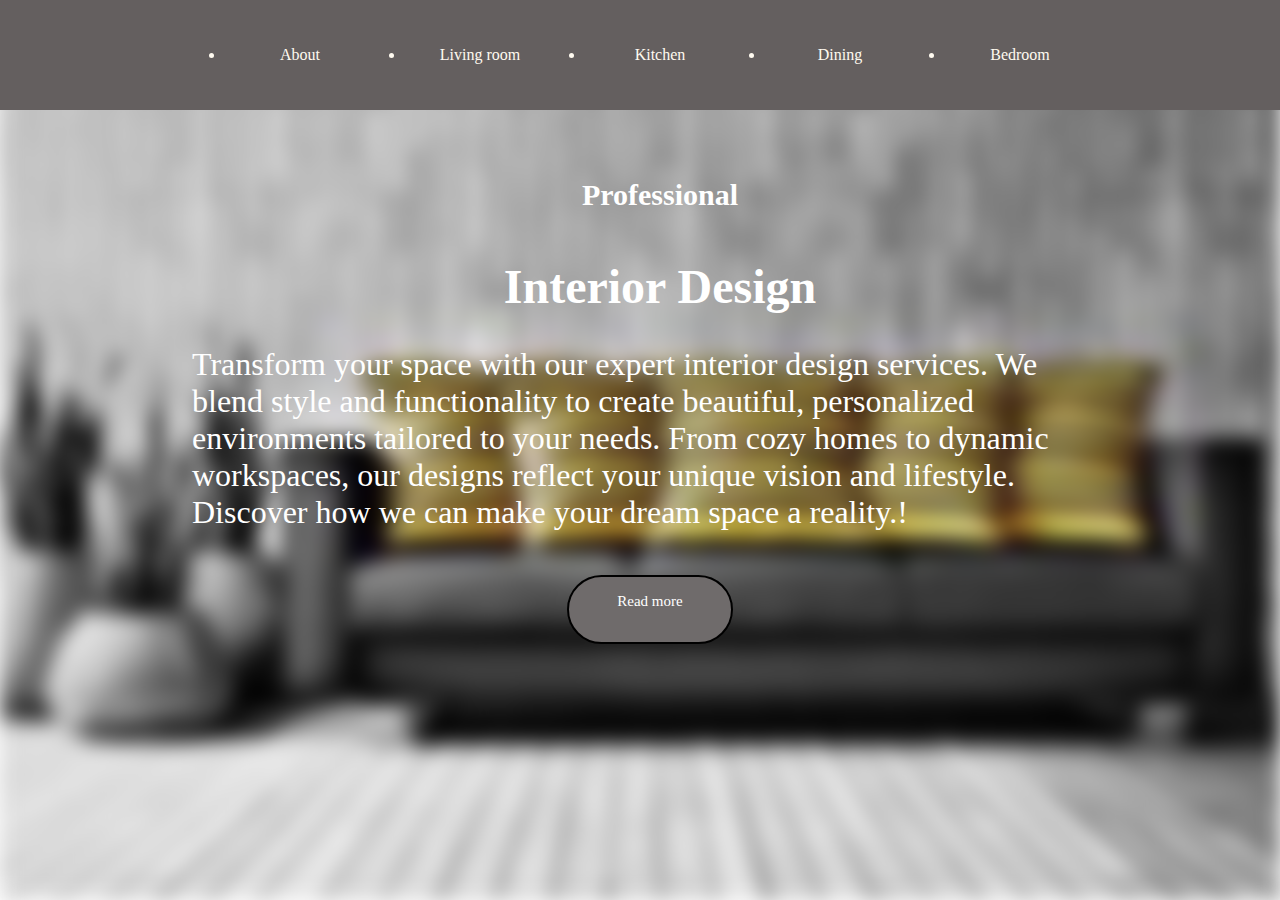
<file: intenship/landing page/index.html>
<html>
<head>
  <!-- <style>
     ul li{
      list-style-type:none;
     }
  </style> -->
  <style>
    body {
            position: relative;
            height: 100vh;
            width: 100vw;
            margin: 0;
            padding: 0;
            overflow: hidden;
            font-family: Arial, sans-serif;
        }

        body::before {
            content: '';
            position: absolute;
            top: 0;
            left: 0;
            width: 100%;
            height: 100%;
            background: url('./page.jpg') no-repeat center center;
            background-size: cover;
            filter: blur(10px); /* Adjust the blur amount here */
            z-index: -1;
        }

        .content {
            position: relative;
            z-index: 1;
            padding: 20px;
            color: #fff; /* Text color for better visibility against the blurred background */
            text-align: center;
        }
  </style>
  <style>
    h2{line-height: 0px;}
  </style>

<link rel = "stylesheet" href="style.css">
</head>
<body>
<div class="menu-bar">     
<ul>
<li>About</li>
<li>Living room</li>
<li>Kitchen</li>
<li>Dining</li>
<li>Bedroom</li>
 
</ul>
</div>
  <div>
  <ul>
    <h1 class = "paragraph">Professional</h1>
    <h1 class = "paragraph2">Interior Design</h1>
  </div>
</ul>
<div>
  <p class = "paragraph5">Transform your space with our expert interior design services. 
    We blend style and functionality to create beautiful, personalized environments tailored to your needs.
     From cozy homes to dynamic workspaces, our designs reflect your unique vision and lifestyle. 
     Discover how we can make your dream space a reality.!</p>
</div>

<div class="button">
<button class="button1">Read more</button>
</div>
</body>
</html>
</file>
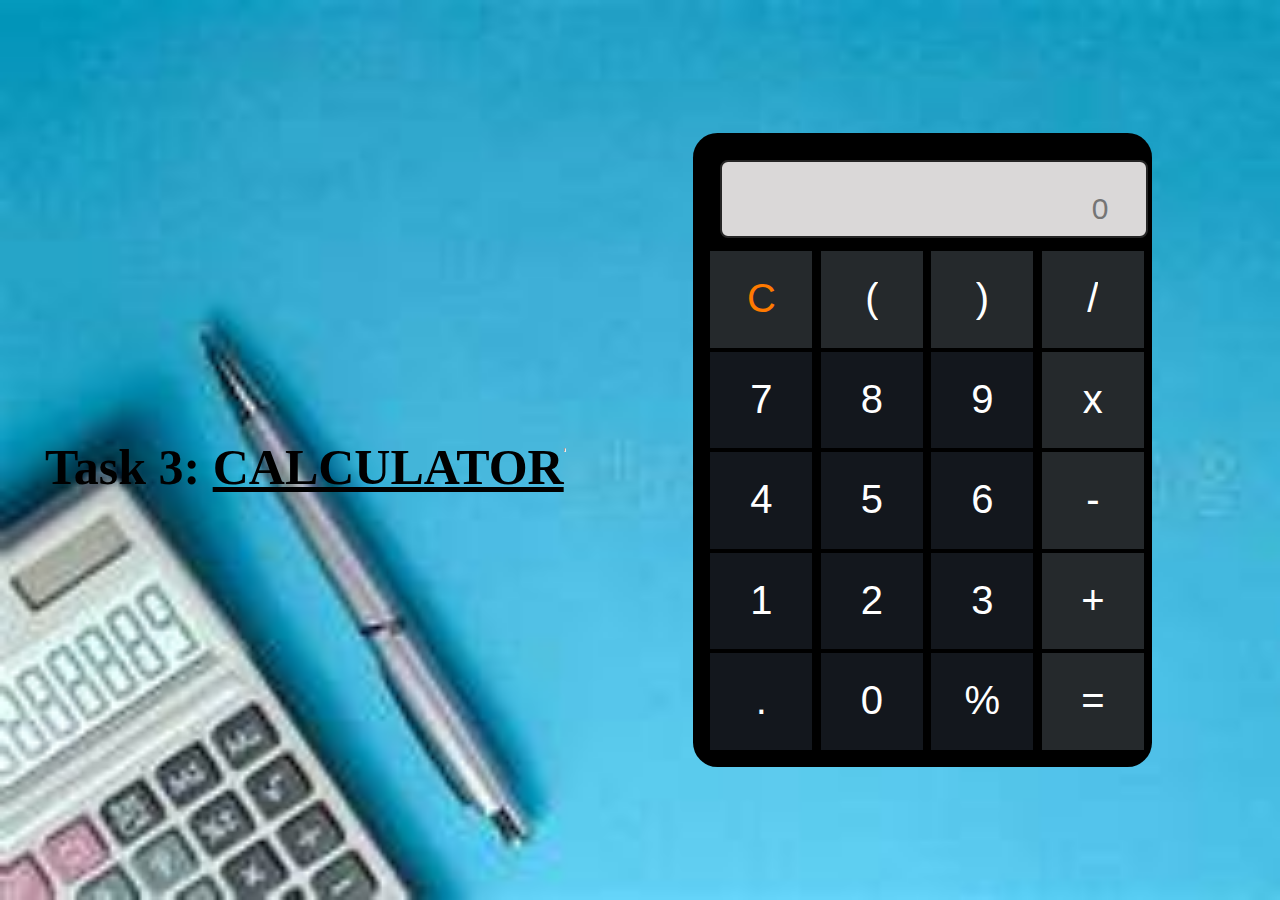
<file: intenship/calculator/calculator.html>
<!DOCTYPE html>
<html lang="en">
    
<head>
    <meta charset="UTF-8">
    <meta http-equiv="X-UA-Compatible" content="IE=edge">
    <meta name="viewport" content="width=device-width, initial-scale=1.0">
    <title>Calculator</title>
    <link rel="stylesheet" type="text/css" href="style.css">
</head>
<body>
    
    <h1>Task 3: <u>CALCULATOR</u></h1>
    <br/> <br/><hr /> <br /> <br/> 

    <div id="container" class="container">
        <form name="calculator">
            <div class="wrapper">
                    <!-- Input Section -->
                <div class="InputArea">
                    <input id="inputBox" type="text" name="userInput" placeholder="0" disabled/>
                </div>
                <!-- Button Section -->
                <div class="buttons">

                    <div class="btnC btnr1">
                        <input id="ButtonC" type="button" value="C" />
                    </div>
                    <div class="btnMod btnr1">
                        <input id="Button(" type="button" value="(" />
                    </div>
                    <div class="btnSign btnr1">
                        <input id="Button)" type="button" value=")" />
                    </div>
                    <div class="btnD btnr1">
                        <input id="Button/" type="button" value="/" />
                    </div>
                    <div class="btn7 btnr2">
                        <input id="Button7" type="button" value="7" />
                    </div>
                    <div class="btn8 btnr2">
                        <input id="Button8" type="button" value="8" />
                    </div>
                    <div class="btn9 btnr2">
                        <input id="Button9" type="button" value="9" />
                    </div>
                    <div class="btnX btnr1">
                        <input id="Button*" type="button" value="x" />
                    </div>
                    <div class="btn4 btnr2">
                        <input id="Button4" type="button" value="4" />
                    </div>
                    <div class="btn5 btnr2">
                        <input id="Button5" type="button" value="5" />
                    </div>
                    <div class="btn6 btnr2">
                        <input id="Button6" type="button" value="6" />
                    </div>
                    <div class="btnM btnr1">
                        <input id="Button-" type="button" value="-" />
                    </div>
                    <div class="btn1 btnr2">
                        <input id="Button1" type="button" value="1" />
                    </div>
                    <div class="btn2 btnr2">
                        <input id="Button2" type="button" value="2" />
                    </div>
                    <div class="btn3 btnr2">
                        <input id="Button3" type="button" value="3" />
                    </div>
                    <div class="btnAdd btnr1">
                        <input id="Button+" type="button" value="+" />
                    </div>
                    <div class="btnDecimal btnr2">
                        <input id="Button." type="button" value="." />
                    </div>
                    <div class="btn0 btnr2">
                        <input id="Button0" type="button" value="0" />
                    </div>
                    <div class="btnBack btnr2">
                        <input id="Button%" type="button" value="%" />
                    </div>
                    <div class="btnEq btnr1">
                        <input id="Button=" type="button" value="=" />
                    </div>
                </div>
            </div>
        </form>
        <br/>
        <br/>
        <br/>
    </div>
    <script type="text/javascript" src="script.js"></script>
    
    
</body>

</html>
</file>
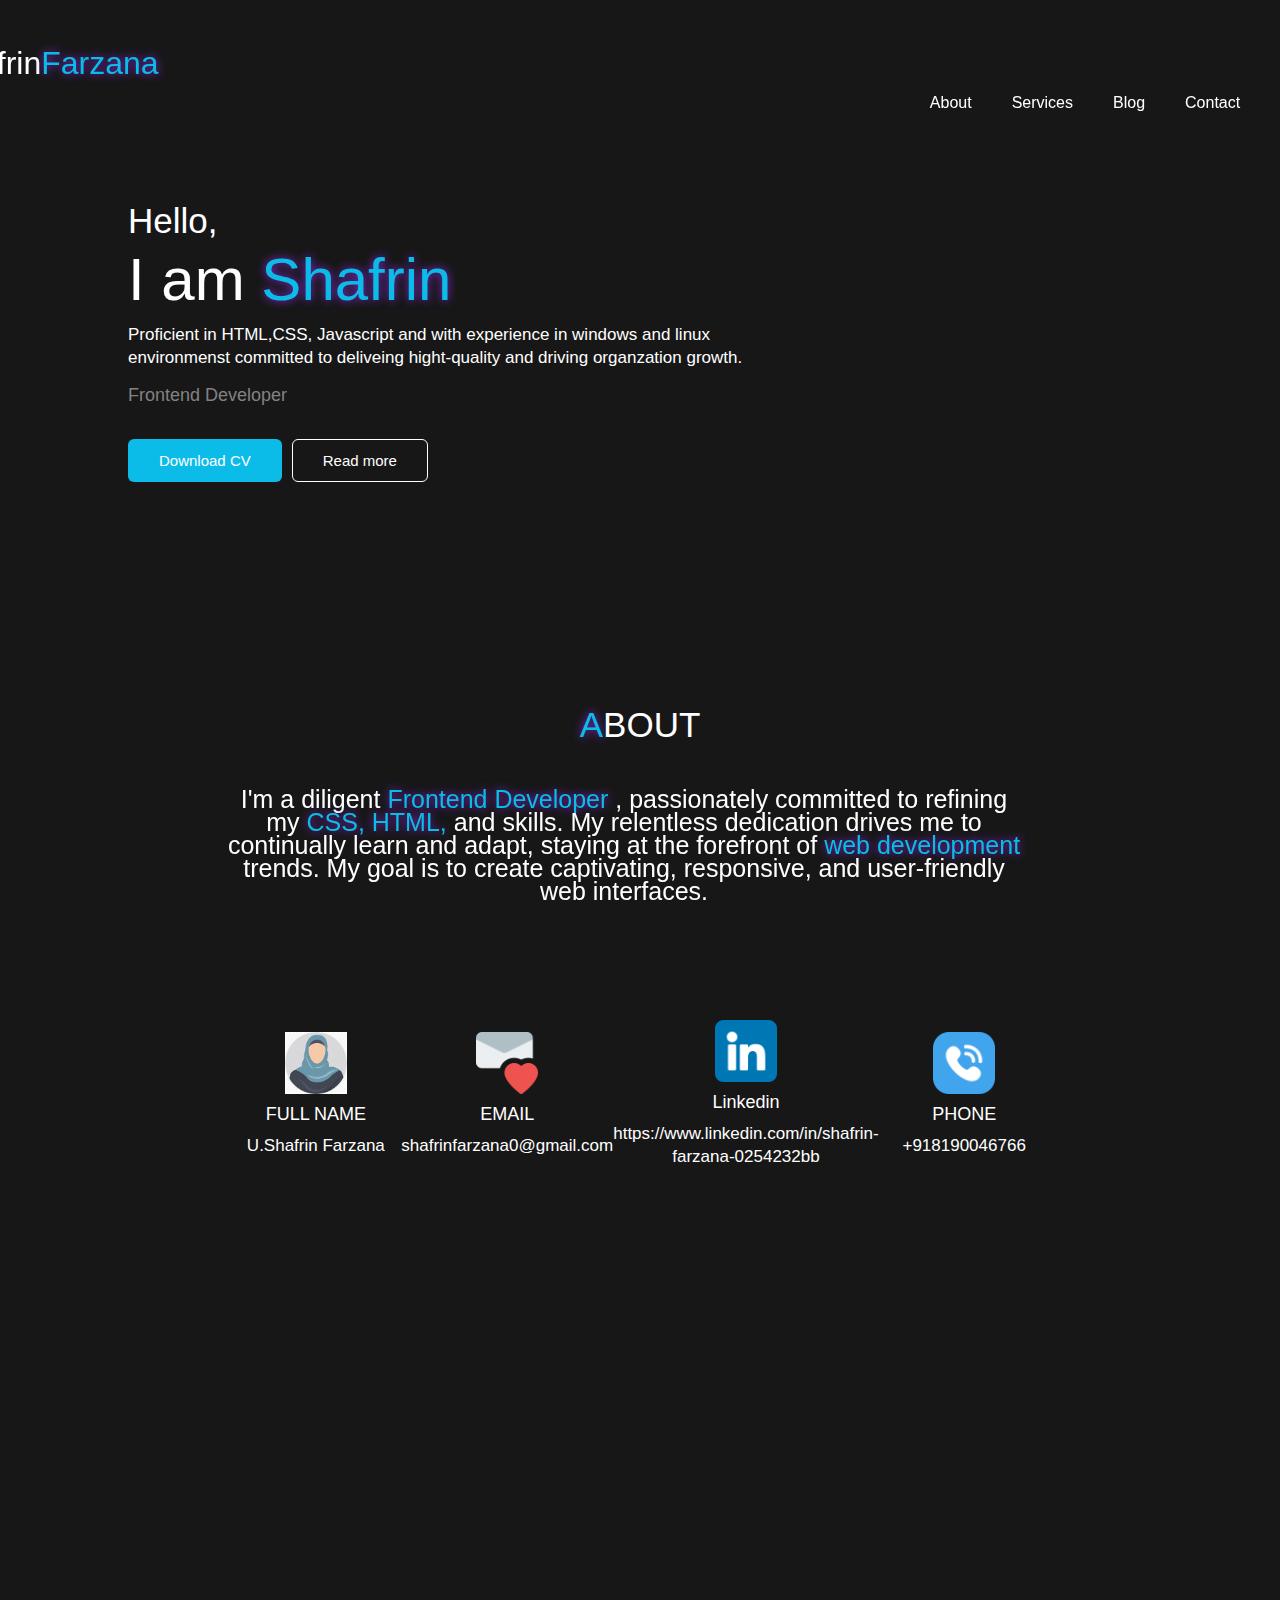
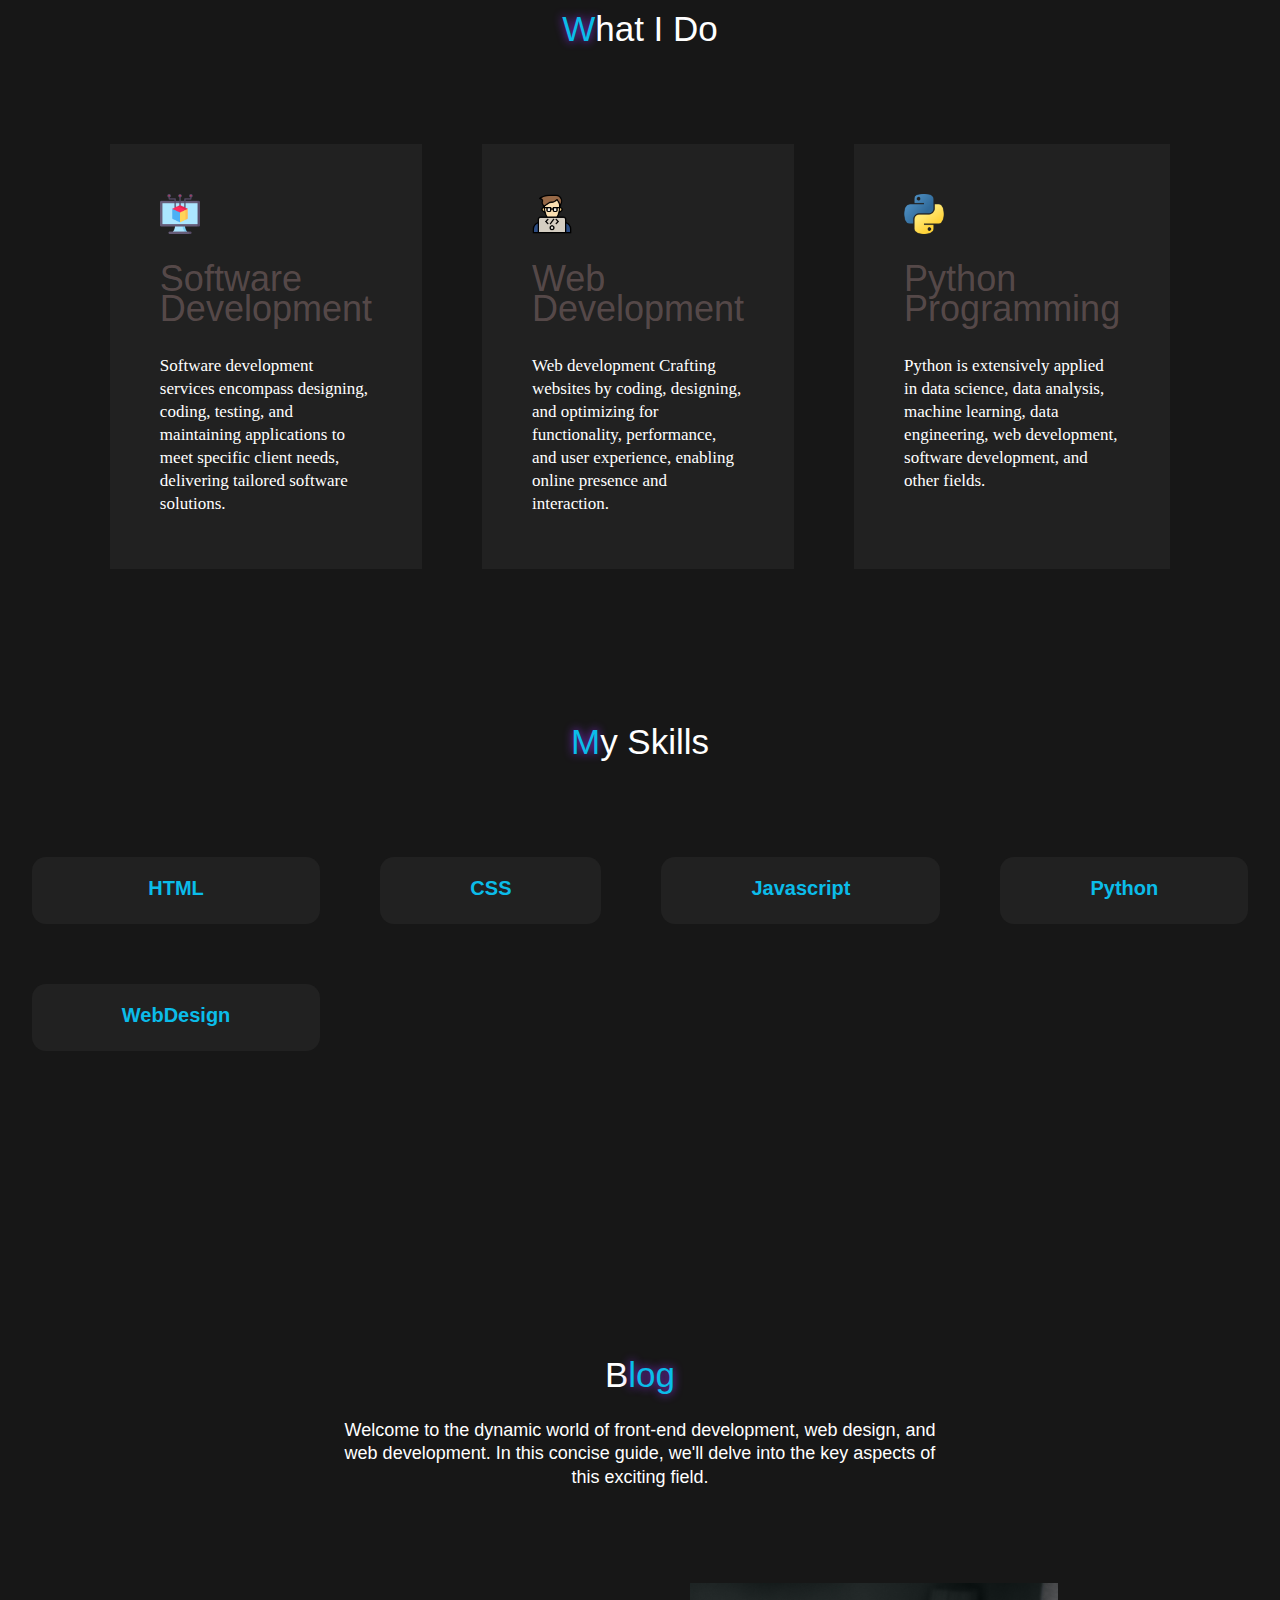
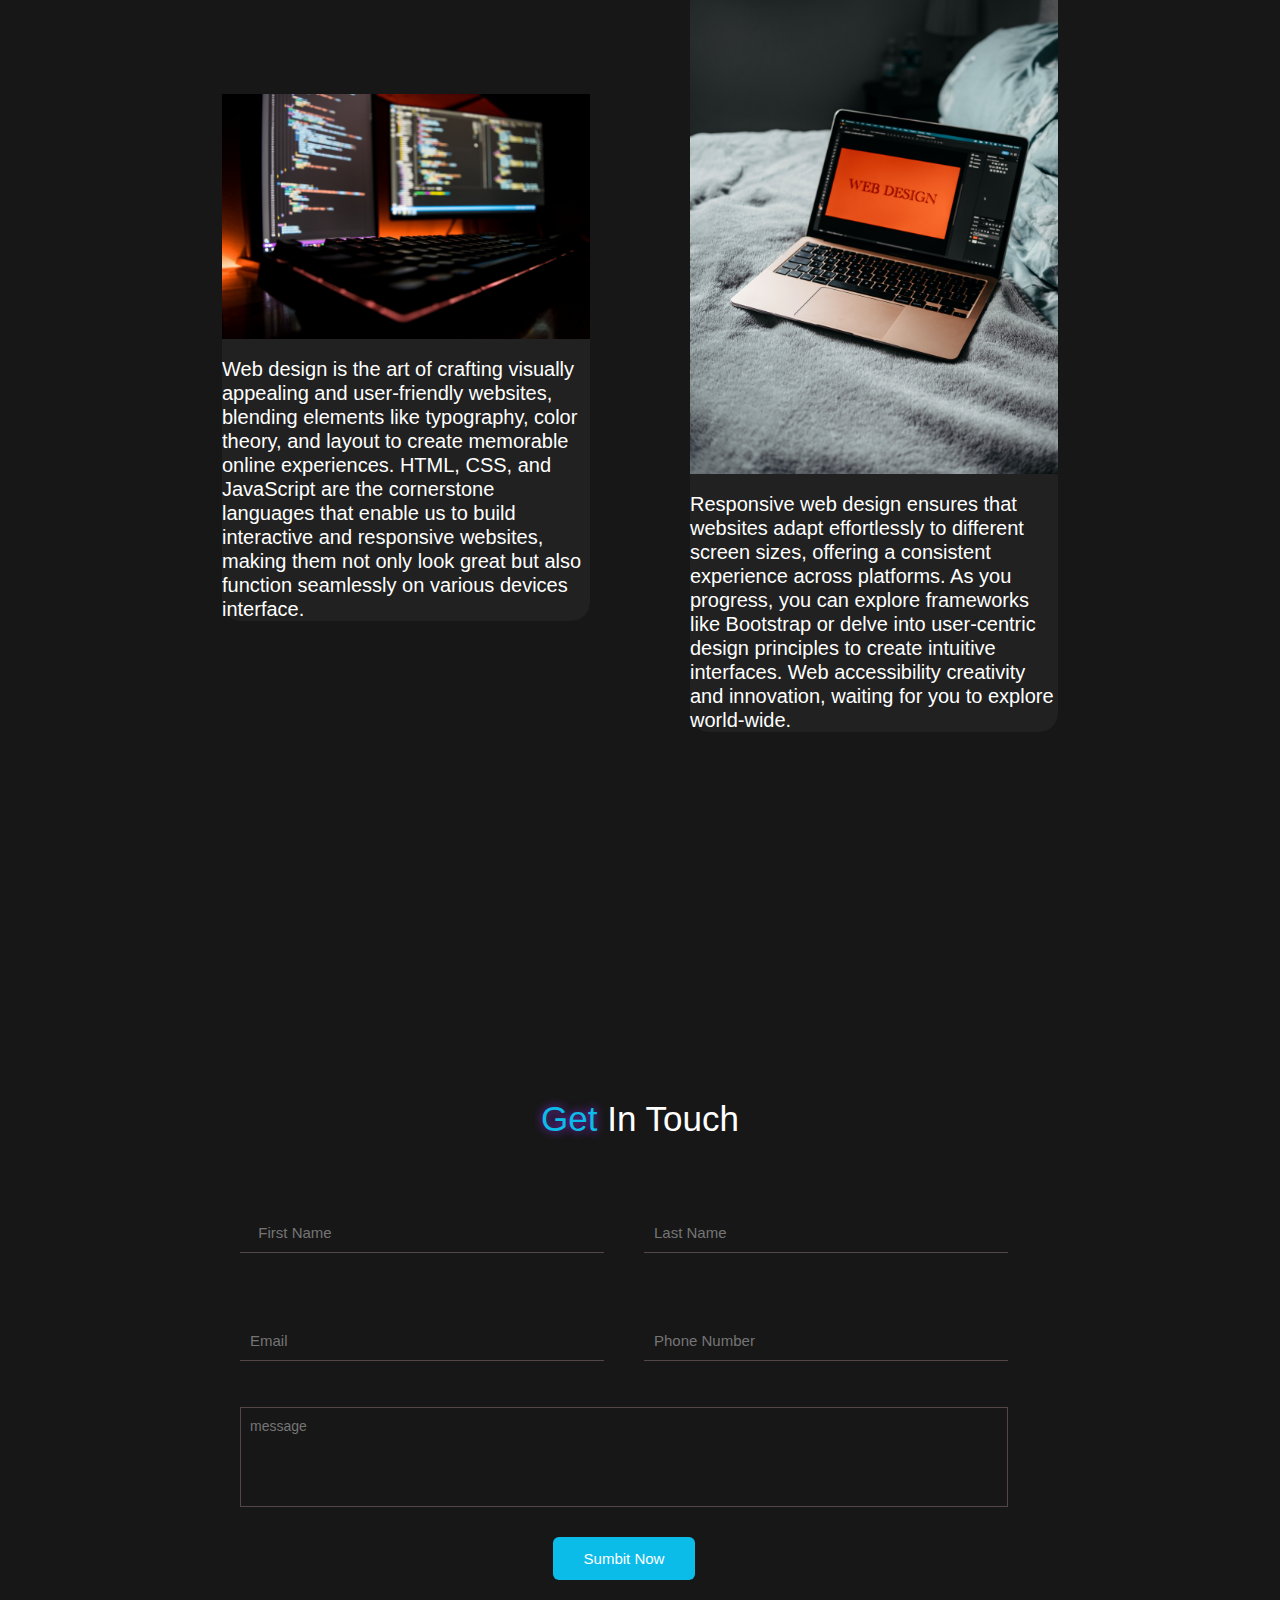
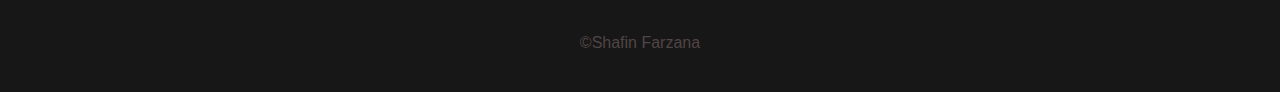
<file: intenship/portfolio/portfolio.html>
<!DOCTYPE html>
<html lang="en">

<head>
    <meta charset="UTF-8">
    <meta name="viewport" content="width=device-width, initial-scale=1.0">
    <link rel="stylesheet" href="app.css">
    <link rel="stylesheet" href="https://cdnjs.cloudflare.com/ajax/libs/font-awesome/6.4.2/css/all.min.css"/>
    <title>Portfolio</title>
    
    
</head>

<body>
    <nav>
        <div class="container nav-container">
            <a href="" class="logo">
                <h2>Shafrin<span>Farzana</span></h2>
            </a>
            <ul>
                <li><a href="#About">About </a></li>
                <li><a href="#Services">Services</a></li>
                <li><a href="#Blog">Blog</a></li>
                <li><a href="#Contact">Contact </a></li>

            </ul>
        </div>
    </nav>
    <header>
        <div class="header-container container">
            <div class="header-left">
                <h1>
                    Hello,

                    <p class="name"> I am <span>Shafrin</span></p>
                </h1>
                <p>Proficient in HTML,CSS, Javascript and with
                    experience in windows and linux<br> environmenst
                    committed to deliveing hight-quality and driving organzation growth.
                </p>

                <h5>Frontend Developer</h5>
                <br>
                <div class="header-action-aria">
                    <a href="cv.pdf" download class="btn btn-primary">Download CV</a>
                    <a href="" class="btn">Read more</a>
                </div>
            </div>
            
    </header>

    <section id="About">
        <h1><span>A</span>BOUT</h1>
        <div class="container about-container">
            <p>I'm a diligent <span>Frontend Developer </span>, passionately committed to refining my <span> CSS, HTML,
                </span> and  </span> skills. My
                relentless dedication drives me to continually learn and adapt, staying at the forefront of <span>web
                    development</span> trends. My goal is to create captivating, responsive, and user-friendly web
                interfaces.</p>
        </div>
        <div class="about-content">
            <article class="about-article">
                <img src="my photo.jpg" alt="">
                <h5>FULL NAME</h5>
                <p>U.Shafrin Farzana</p>

            </article>
            <article class="about-article">
                <img src="email.png" alt="">
                <h5>EMAIL</h5>
                <p>shafrinfarzana0@gmail.com </p>

            </article>
            <article class="about-article">
                <img src="linkedin.png" alt="">
                <h5>Linkedin</h5>
                <p>https://www.linkedin.com/in/shafrin-farzana-0254232bb</p>

            </article>
            <article class="about-article">
                <img src="telephone-call.png" alt="">
                <h5>PHONE </h5>
                <p>+918190046766</p>

            </article>
        </div>
    </section>


    <section id="Services">
        <h1><span>W</span>hat I Do</h1>

        <div class="container services-container">
            <article class="services-article">
                <img src="software.png" alt="">
                <h2>Software Development</h2>
                <p>Software development services encompass designing, coding, testing, and maintaining applications to
                    meet specific client needs, delivering tailored software solutions.</p>
            </article>
            <article class="services-article">
                <img src="coding.png" alt="">
                <h2>Web
                    Development</h2>
                <p>Web development

                    Crafting websites by coding, designing, and optimizing for functionality, performance, and user
                    experience, enabling online presence and interaction.</p>
            </article>
            <article class="services-article">
                <img src="python.png" alt="">
                <h2>Python Programming</h2>
                <p>

                 Python is extensively applied in data science, data analysis, machine learning, data engineering, web development, software development, and other fields.</p>
            </article>
        </div>
    </section>

    <section id="skills">
        <h1> <span>M</span>y Skills</h1>
        <div class="container skills-container">
            <article class="skill-article">

                <h4>HTML </h4>
            </article>
            <article class="skill-article">

                <h4>CSS</h4>
            </article>
            <article class="skill-article">

                <h4>Javascript</h4>
            </article>
            <article class="skill-article">

                

                <h4>Python</h4>
            </article>
            <article class="skill-article">

                <h4>WebDesign</h4>
            </article>
           

                
        </div>
    </section>


    <section id="Blog">
        <div class="row">
            <div class="header">
                <h1>B<span>log</span></h1>
                <p>Welcome to the dynamic world of front-end development, web design, and web development. In this
                    concise guide, we'll delve into the key aspects of this exciting field.</p>
            </div>
            <div class="content">
                <div class="card">

                    <img src="web design (1).jpg" alt="">
                    <br>
                    <p>
                        Web design is the art of crafting visually appealing and user-friendly websites, blending
                        elements like typography, color theory, and layout to create memorable online experiences. HTML,
                        CSS, and JavaScript are the cornerstone languages that enable us to build interactive and
                        responsive websites, making them not only look great but also function seamlessly on various
                        devices interface.

                    </p>
                </div>
                <div class="card">

                    <img src="web design (2).jpg" alt="">
                    <br>
                    <p>
                        Responsive web design ensures that websites adapt effortlessly to different screen sizes,
                        offering a consistent experience across platforms. As you progress, you can explore frameworks
                        like Bootstrap or delve into user-centric design principles to create intuitive interfaces. Web
                        accessibility creativity and innovation, waiting for you to explore world-wide.

                    </p>
                </div>
            </div>
        </div>
    </section>
    <section id="Contact">
        <h1> <span>Get</span> In Touch</h1>
        <div class="contatact-container container">
            <form>
                <div class="form-top">
                    <input type="text" placeholder="  First Name" required>
                    <input type="text" placeholder="Last Name" required>
                    <input type="email" placeholder="Email" required>
                    <input type="number" placeholder="Phone Number" required>

                </div>
                <div class="form-bottom">
                    <textarea name="message" placeholder="message"></textarea>
                    <button type="submit" class="btn btn-primary">Sumbit Now</button>
                </div>
            </form>
        </div>
    </section>
    <footer>
        &copy;Shafin Farzana

    </footer>
    <script src="script.js"></script>

</body>
</html>
</file>
<file: intenship/landing page/style.css>
/* @font-face {
    src:url(fonts/OneDirection.ttf)format("truetype");
    font-family: nos;
} */
.paragraph{
    text-align:center; 
    font-size: 30px;
    font-family:'Times New Roman', Times, serif;
    color: white;
    padding-top:3rem;
}
.paragraph2{
    text-align:center;
    font-family: 'Times New Roman', Times, serif;
    font-size: 3rem;
    /* padding-left: 30%; */
    padding-top: 15px;
    color: white;
}
.menu-bar
{
text-align:center;
background-color: #645f5f;
/* font-family: 'Times New Roman', Times, serif; */
}
.menu-bar ul
{
   display: inline-flex;
   color:floralwhite
}
.menu-bar ul li
{
    font-family: 'Times New Roman', Times, serif;
    width: 120px;
    margin: 15px;
    padding: 15px;

}

.menu-bar ul li:hover
{

    /* background: floralwhite; */
    background-color: #6f6b6b;
    border-radius:3px;
}
.paragraph5{
    font-size: 2rem;
  font-family:'Times New Roman', Times, serif;
  color: white;
  padding-left: 15%;
  padding-right: 15%;
}
.button {
    display: flex;
    padding-left:20px;
    justify-content:center;
    padding-top: 12px;
    padding-bottom: 2rem;
    
  }
  .button1 {
    padding: 1rem 3rem;
    border-radius: 51px;
    border-color:black;
    /* padding-right: 2rem; */
    padding-bottom: 2rem;
    background-color: rgb(111, 107, 107);
    font-family: 'Times New Roman', Times, serif;
    font-size: 15px;
    
    color: white;
    border-style: solid;
    position: relative;
    overflow: hidden;
  }
  
  /* .button1::before {
    content: "";
    position: absolute;
    top: 0;
    left: -100%;
    width: 100%;
    height: 100%;
    background-color: #575757;
    transition: left 0.3s;
    z-index: -1;
    border-radius: 51px;
  }
  
  .button1:hover::before {
    left: 0;
  }
  
  .button1:hover {
    color: rgb(255, 255, 255);
  } */



/* .lets-go-btn{
    color: floralwhite;
    background: rgb(227, 26, 26);
    text-decoration: none;
    text-transform: uppercase;
    font-weight: 1000;
    letter-spacing: 5px;
    border-radius: 5px;
    padding: 10px 20px;
    margin-left: -15px; 
}
.lets-go-btn:hover{
    background: rgb(54, 1, 1);
}

.icons{
    display: flex;
    font-size: 3rem;
    margin-top:0;
    line-height: 0;
    align-items: flex-end;
    display: flex;
    gap: 1px;
    justify-content: center;
    
}

.icons a { margin-right:75px; }

.icons :hover{
    transform: scale(1.5);
}

.footer{
    background-color:black;
    margin-top:28%;
}
.p1{
    color: floralwhite;
    font-size: larger;
    padding-bottom: 10px;
    
} */
</file>
<file: intenship/calculator/style.css>
* {
    padding: 0;
    margin: 0;
  }
  
  html{
      background-color: #d9f4ff;
  }
  
  hr {
      height: 2px;
      background-color: aqua;
  }
  
  h1{
      text-align: center;
      color: #000000;
      height: 25px;
      font-size: 50px;
      padding-left: 45px;
  }
  
  .wrapper {
    display: grid;
    height: 600px;
    grid-template-rows: 100px 1fr;
    grid-template-columns: 1fr;
    grid-gap: 1px;
    
  }
  
  .buttons {
    display: grid;
    grid-template-rows: repeat(5, 1fr);
    grid-template-columns: repeat(4, 1fr);
    grid-gap: 4px;

  }
  
  .container {
    width: 425px;
    height: 600px;
    border: 2px solid black;
    border-radius: 10px;
    background-color: #000000;
    margin: 0 auto;
    padding: auto;
    box-shadow: 0px 0px 0px 15px rgba(0, 0, 0, 2);
  }
  
  .inputArea {
    background-color: #5b6d7c;
    grid-column: 1/2;
    display: block;
  }
  
  input[type="text"] {
    box-sizing: border-box;
    margin-top: 10px;
    margin-left: 10px;
    padding-top: 30px;
    padding-right: 38px;
    padding-bottom: 10px;
    font-size: 30px;
    background-color: rgb(218, 216, 216);
    text-align: right;
    border: 2px solid rgb(37, 37, 37);
    border-radius: 8px;
  }
/*   
  input[type=button]:hover {
    background-color: #8c8c8c;
  } */

  input[type="text"]:disabled {
    color:#000000;
  }
  
  .btnr1 {
    background: #25292c;
    text-align: center;
    width: 102px;
  }
  
  .btnr2 {
    background: #13171d;
    text-align: center;
    width: 102px;
  }
  
  .btnr1 > input {
    background: transparent;
    border: none;
    justify-content: center;
    align-self: end;
    color: white;
    font-size: 2.5em;
    margin-top: 25px;
  }
  
  .btnr2 > input {
    background: transparent;
    border: none;
    justify-content: center;
    align-self: end;
    color: white;
    font-size: 2.5em;
    margin-top: 25px;
  }
  
  .btnC > input {
    color: #ff7a00 !important;
  }

  body{
    width: 100%;
    height: 100vh;
    background: url('calc2.jpg')no-repeat;
    background-size: cover;
    display: flex;
    justify-content: center;
    align-items: center;
    font-size: 1rem;
  }
</file>
<file: intenship/portfolio/app.css>
* {
    margin: 0;
    padding: 0;
    box-sizing: border-box;
    text-decoration: none;
    list-style: none;
    font-family: 'Trebuchet MS', 'Lucida Sans Unicode', 'Lucida Grande', 'Lucida Sans', Arial, sans-serif;
    outline: none;
}
:root{
    --color-white:#ffffff;
    --color-light:#828282;
    --color-primary:#0bbce9;
    --color-dark:#212121;
    --color-border:#7e686895;
    --color-bg:#171717;

}
body{
    background: var(--color-bg);
    color: var(--color-white);
}
  h1{
    font-size: 35px;
    font-weight: 400;
    color: white;
    line-height: 30px;
    margin: 1rem 0;
    
    
 }
h2{
    font-size: 36px;
    font-weight: 500;
    line-height: 30px;
    color:var(--color-border);

}
h4{
    font-size: 20px;
    font-weight: 600;
    line-height: 31px;
    color:var(--color-primary);

}
h5{
    font-size: 18px;
    font-weight: 500;
    line-height: 20px;
    color:white;

}
p{
    color:var(--color-white);
    font-size: 17px;
    line-height: 23px;
}
.btn{
    
    display: inline-block;
    width: fit-content;
    border: 1px solid white;
    padding: 12px 30px;
    font-size: 15px;
    font-weight: 500;
    transition: .4s ease;
    color:#ffff;
    border-radius: 6px;
}
.btn:hover{
    background: white;
    color: var(--color-bg);
    border-color:transparent ;
}
.btn-primary{
    background: var(--color-primary);
    border-color: transparent;
    
}
.container{
    max-width: 160px;
    width: 90%;
    margin: 0 auto;
    
}
nav{
    height: 5rem;
    width: 100%;
    position:fixed ;
    top:0;
    right: 0;
    
}
.nav-container  {
  
  height: 100%;
  justify-content: center;
  align-items: center;
  display: grid;
  padding-top:3rem;

}

ul {
    display: block;
    list-style-type: disc;
    margin-block-start: 1em;
    margin-block-end: 1em;
    margin-inline-start: 950px;
    margin-inline-end:100px;
    padding-inline-start: 40px;
    
}
.logo h2{
    color: white;
    font-size: 32px;
}
.nav-container ul{
    display: flex;
    align-items: center;
    gap:40px;
}
.nav-container ul li a{
    color: #ffffff;
    font-size: 16px;
    font-weight: 400;
    transition: .4s ease;
    
}
.nav-container ul li a:hover{
    color:var(--color-primary);
}
span{
     
    color: var(--color-primary);
    text-shadow:0 0 10px blueviolet;
    
}
header{
    margin-top: 190px;
    

    
}


.header-container{
    display: grid;
    grid-template-columns: 548% 120%;
    align-items: center;
    margin-left: 10%;
}
img{
    width: 170%;
    display: block;
    
    
}
.header-container p{
    width: 90%;
    margin: 2rem 0 1rem;
    font-style:normal;
}
.name{
    width: 50px;
    font-size: 60px;
    font-weight: 500;
}
.header-container h5{
    margin: 1rem 0;
    color: var(--color-light);
}
.header-action-aria{
    display: flex;
    gap: 10px;
    align-items: center;
}
#About{
    padding-top:70px;
}
section>h1{
    text-align: center;
    margin-bottom: 44px;
    margin-top: 158px;
}
.about-container p{
    
    margin: 4px auto;
    width: 62%;
    position: absolute;
    margin-left: -26%;
    font-style:normal;
    font-weight: 55px;
    text-align: center;
    font-size: 25px;

    
}
    
    

.about-content{
margin-top: 600%;
display: grid;
margin: 280px 18%;
grid-template-columns: repeat(4,1fr);
justify-content: center;
align-items: center;



}
.about-article{
    display: flex;
    justify-content: center;
    align-items: center;
    flex-direction: column;
    margin: auto;
    gap: 10px;
    text-align: center;
}
.about-article img{
    width: 62px;
}
#Services{
    padding-top: 8px;
    
}

.services-container{
    display: grid;
    grid-template-columns: repeat(3,1fr);
    gap:60px;
    margin-top: 100px;
   justify-content: center;
}
.services-article{
    background: var(--color-dark);
    display: flex;
    flex-direction: column;
    gap: 30px;
    padding: 50px;
    border-bottom: 4px solid transparent;
}
.services-article:hover{
    border-color: var(--color-primary);
}
.services-article img{
    width: 40px;
}
.services-article p{
    font-family:'Times New Roman', Times, serif;
}









#skills{
    padding-top: -1px;
    
}

.skills-container{
    display: grid;
    grid-template-columns: repeat(4,1fr);
    gap:60px;
    margin-top: 100px;
   justify-content: center;
   text-align: center;

}
.skill-article{
    background: var(--color-dark);
    display: flex;
    flex-direction: column;
    text-align: center;
    justify-content: center;
    padding:16px 90px;
    border-radius: 14px;
    
    border-bottom: 4px solid transparent;
}
.skill-article:hover{
    border-color: var(--color-primary);
    
}

#Blog .row{
    width: 80%;
    margin: auto;
}
#Blog .row .header{
    width: 60%;
    text-align: center;
    margin: auto;
}
#Blog .row .header h1{
   padding-top: 280px;
   gap: 19px;
}
 .header h1{
  margin:29px ;
}
#Blog .row .header p{
    margin-top: 15px;
    font-size: 18px;
    line-height: 1.3;
}
.content .card img{
    width: 100% ;
    height: auto;
}
.content .card p{
    font-size: 20px;
    line-height: 1.2;
}
.content{
 display: flex;
  align-items:center;
  justify-content:space-between;
  margin: 44px;
  
}
.content .card{
    flex: 2;
    margin: 50px 50px;
    box-shadow: 0px  4px 0px rgba(0,0,0,0,1);
    background-color: #212121;
    border-radius: 19px;
}


#Contact{
    padding-top: 120px;
}
.contatact-container{
    margin-top: 80px;
}
form{
    width: 60%;
    margin: 0 auto;
    position: absolute;
    margin-left: -25%;
}
.form-top{
    display: grid;
    grid-template-columns: 1fr 1fr;
    gap:40px
}
form input{
    padding: 10px;
    background: transparent;
    margin-bottom: 30px;
    color: var(--color-light);
    border: none;
    box-shadow: 0 1px 0 0 var(--color-border);
    transition: .4s ease;
    font-size: 15px;
    line-height: 18px;
    font-weight: 500;
}
form input:focus{
    border-bottom: 1px solid blueviolet;
    color:var(--color-primary);
    box-shadow: none;
}
.form-bottom{
    display: flex;
    flex-direction: column;
    gap: 30px;
    align-items: center;
}
.form-bottom textarea{
    width: 100%;
    padding: 9px;
    height: 100px;
    background: transparent;
    resize: none;
    font-size: 14px;
    line-height: 18px;
    font-weight: 500;
    margin-top: 17px;
    border: 1px solid var(--color-border);
    color: var(--color-primary);
}
.form-bottom textarea :focus{
border-bottom: 1px solid blueviolet;
}

footer{
    margin-top:500px ;
    margin-bottom: 40px ;
    text-align: center;
    color:var(--color-border);
}
.naWinScroll{
    background: var(--color-dark);
    box-shadow: 0 0.1rem rgba(0,0,0,0,7);
}
</file>
